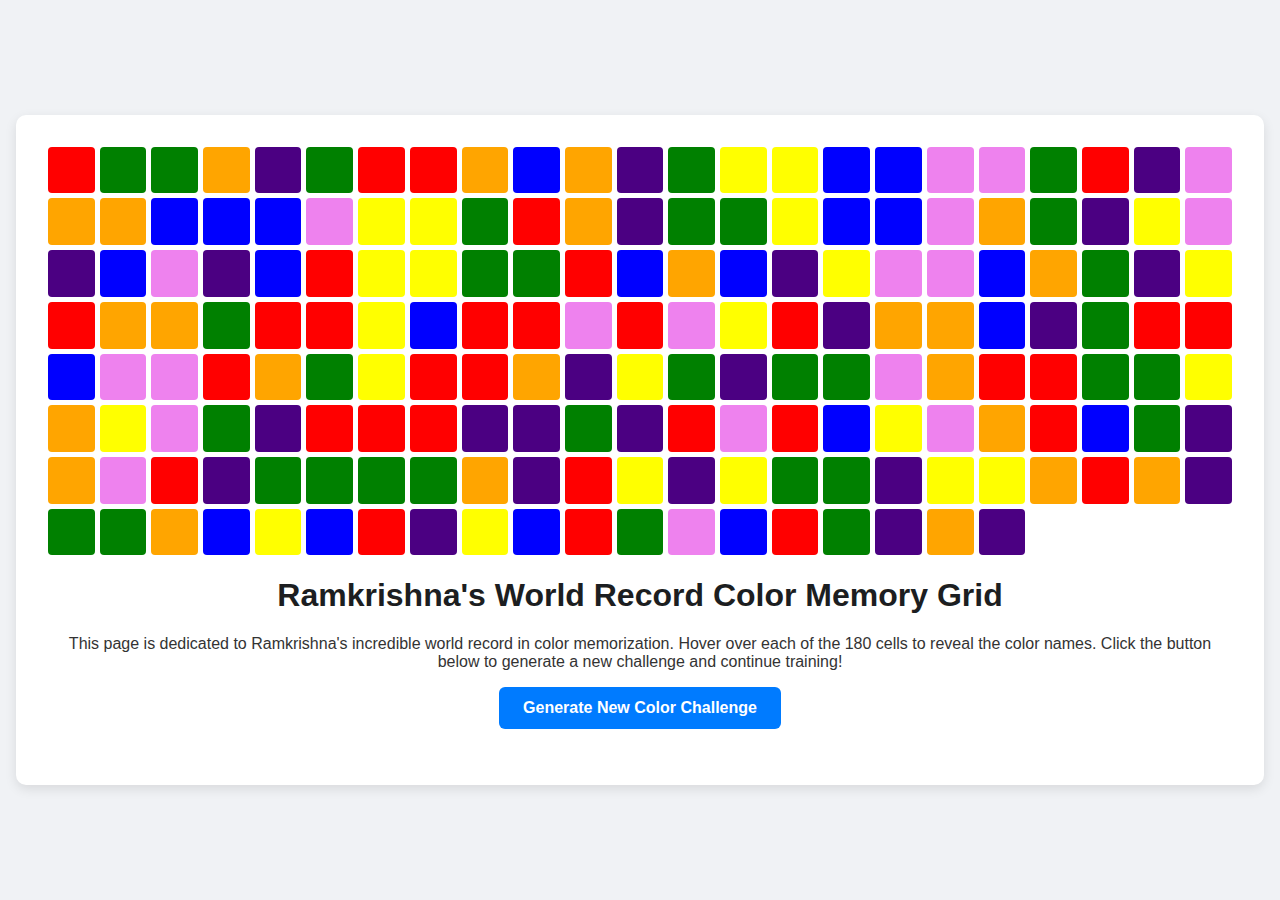
<file: randomColors.html>
<!DOCTYPE html>
<html lang="en">
<head>
    <meta charset="UTF-8">
    <meta name="viewport" content="width=device-width, initial-scale=1.0">
    <title>Advanced Color Grid</title>

    <style>
        *, *::before, *::after {
            box-sizing: border-box;
        }

        body {
            font-family: -apple-system, BlinkMacSystemFont, "Segoe UI", Roboto, Helvetica, Arial, sans-serif;
            background-color: #f0f2f5;
            color: #333;
            display: flex;
            justify-content: center;
            align-items: center;
            min-height: 100vh;
            margin: 0;
            padding: 1rem;
        }

        main {
            text-align: center;
            background-color: #ffffff;
            padding: 2rem;
            border-radius: 10px;
            box-shadow: 0 4px 12px rgba(0, 0, 0, 0.1);
            width: 100%;
            /* max-width: 900px; */
        }

        h1 {
            color: #1c1e21;
        }

        /* Button Styling */
        #reorderBtn {
            padding: 12px 24px;
            font-size: 1rem;
            font-weight: bold;
            color: #fff;
            background-color: #007bff;
            border: none;
            border-radius: 6px;
            cursor: pointer;
            margin-bottom: 1.5rem;
            transition: background-color 0.2s ease, transform 0.1s ease;
        }

        #reorderBtn:hover {
            background-color: #0056b3;
        }

        #reorderBtn:active {
            transform: scale(0.98);
        }

        /* Responsive Grid Styling */
        #grid-container {
            display: grid;
            grid-template-columns: repeat(auto-fit, minmax(3.5vw, 1fr));
            gap: 5px;
            margin: 0 auto;
        }

        .grid-cell {
            aspect-ratio: 1 / 1;
            border-radius: 4px;
            transition: background-color 0.4s ease-in-out;
            /* The cursor indicates the cell is interactive on hover */
            cursor: help;
        }
    </style>
</head>
<body>

    <main>
         <div id="grid-container"></div>
        <h1>Ramkrishna's World Record Color Memory Grid</h1>
        <p>This page is dedicated to Ramkrishna's incredible world record in color memorization. Hover over each of the 180 cells to reveal the color names. Click the button below to generate a new challenge and continue training!</p>
        <button id="reorderBtn">Generate New Color Challenge</button>
       
    </main>

    <script>
        document.addEventListener('DOMContentLoaded', () => {
            const gridContainer = document.getElementById('grid-container');
            const reorderBtn = document.getElementById('reorderBtn');
            const totalCells = 180;
            
            // The color data is now an array of objects to store both name and hex code
            const baseColors = [
                { name: 'Red',    hex: '#FF0000' },
                { name: 'Orange', hex: '#FFA500' },
                { name: 'Yellow', hex: '#FFFF00' },
                { name: 'Green',  hex: '#008000' },
                { name: 'Blue',   hex: '#0000FF' },
                { name: 'Indigo', hex: '#4B0082' },
                { name: 'Violet', hex: '#EE82EE' }
            ];

            /**
             * Creates the initial grid of 180 empty cells. Runs only once.
             */
            function initializeGrid() {
                gridContainer.innerHTML = ''; 
                for (let i = 0; i < totalCells; i++) {
                    const cell = document.createElement('div');
                    cell.classList.add('grid-cell');
                    gridContainer.appendChild(cell);
                }
            }

            /**
             * Updates the grid. For each cell, it picks a random color from the base colors
             * and sets both its background color and its hover title.
             */
            function updateGridColors() {
                const cells = gridContainer.querySelectorAll('.grid-cell');

                cells.forEach((cell,i) => {
                    // 1. Pick a random color object from the baseColors array
                    const randomColor = baseColors[Math.floor(Math.random() * baseColors.length)];

                    // 2. Set the background color of the cell using the 'hex' property
                    cell.style.backgroundColor = randomColor.hex;
                    // cell.innerText = i+1;

                    // 3. Set the 'title' attribute for the hover tooltip using the 'name' property
                    cell.title = randomColor.name;
                });
            }

            // --- INITIALIZATION ---
            
            // 1. Create the grid structure
            initializeGrid();
            
            // 2. Populate it with the first set of fully random colors
            updateGridColors();

            // 3. Add event listener to the button to re-randomize colors on click
            reorderBtn.addEventListener('click', updateGridColors);
        });
    </script>

</body>
</html>
</file>
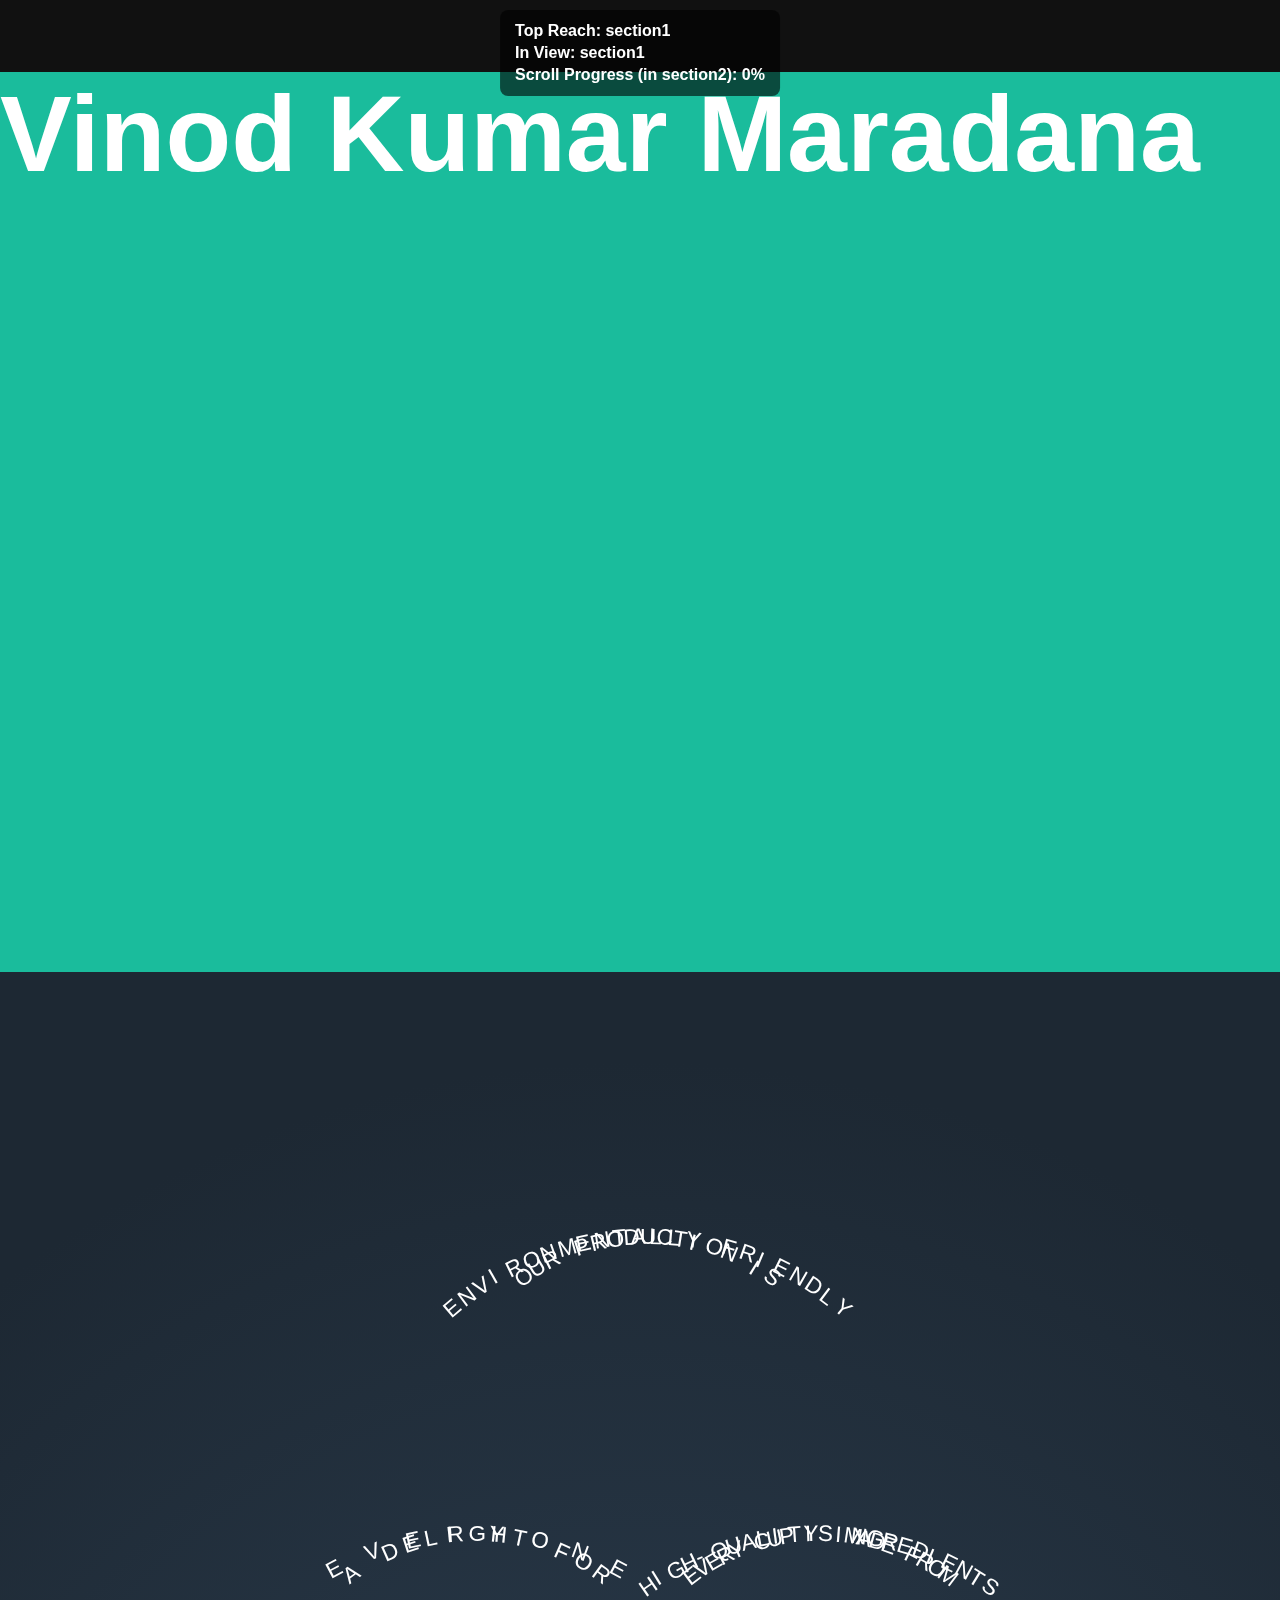
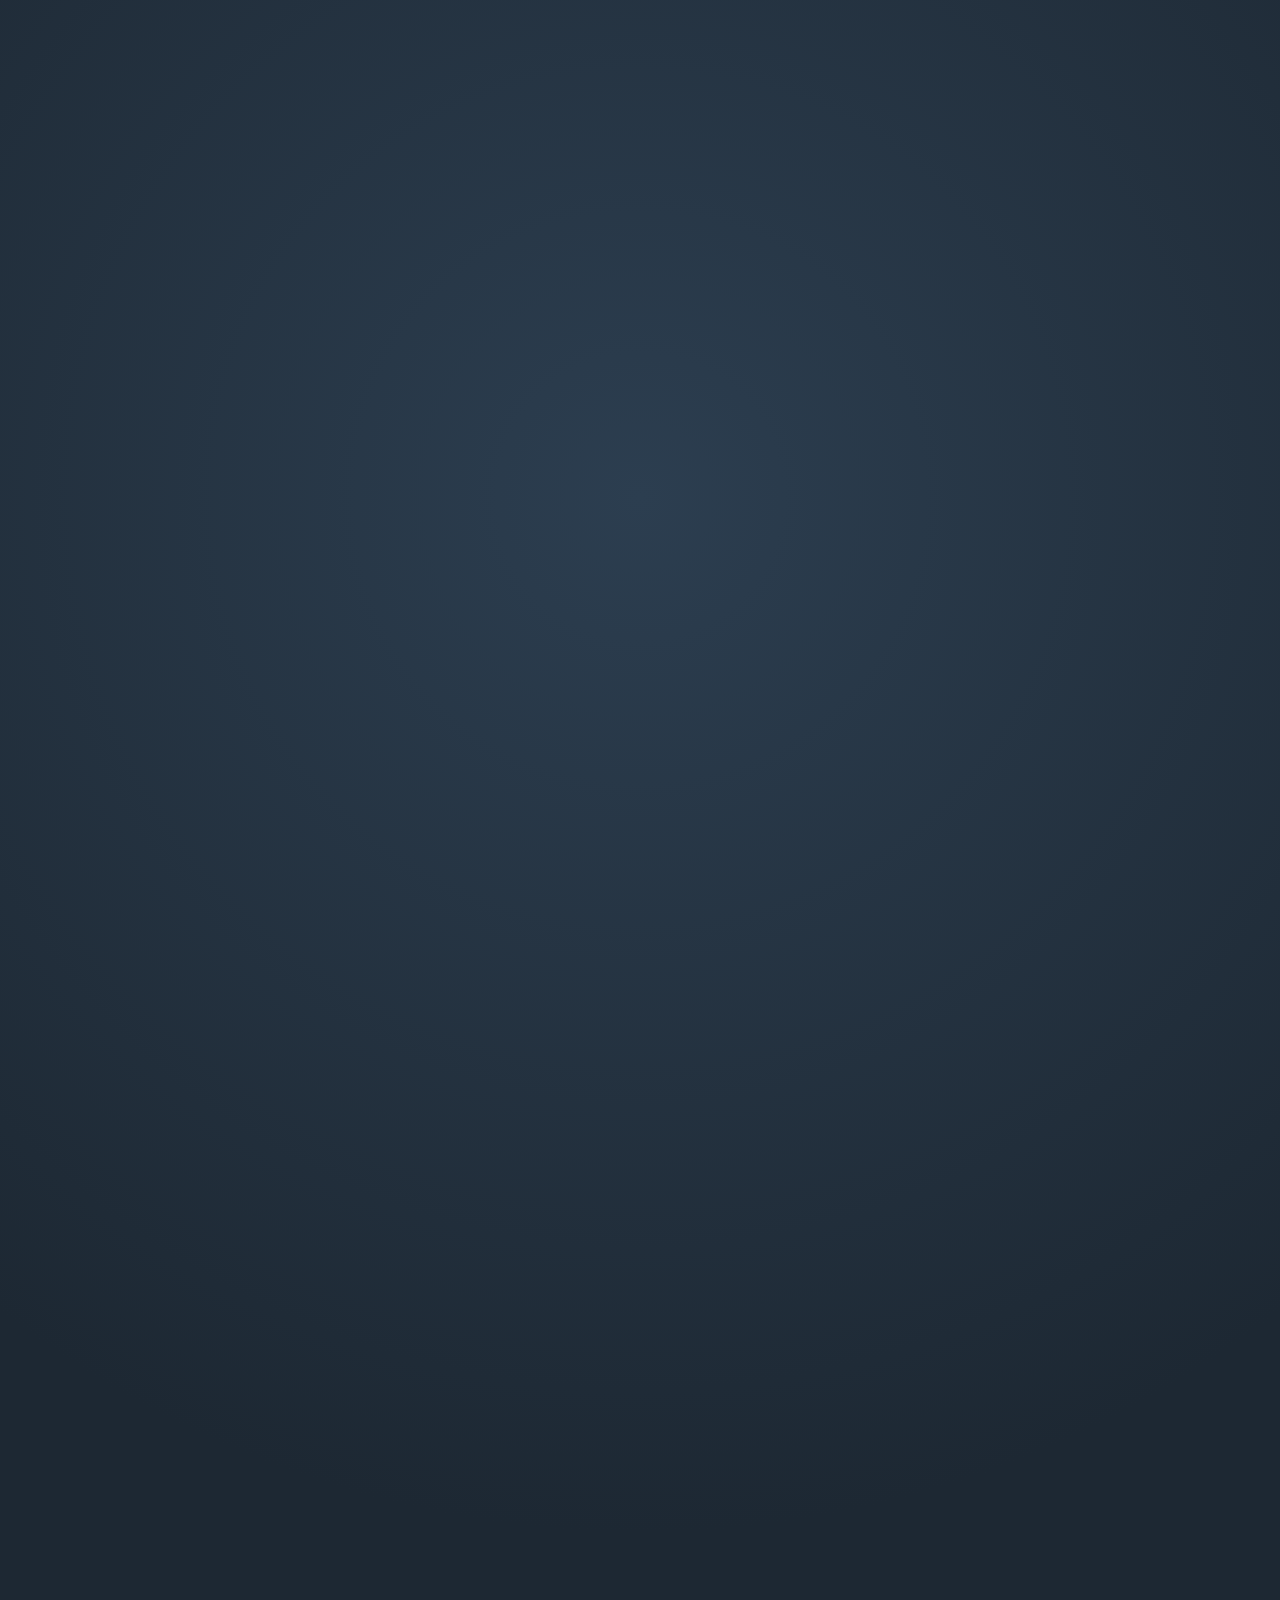
<file: textScroll.html>
<!DOCTYPE html>
<html lang="en">
<head>
<meta charset="UTF-8" />
<meta name="viewport" content="width=device-width, initial-scale=1" />
<title>Sections with Scroll-Based Text Wheel</title>
<style>
  html, body {
    margin: 0; padding: 0; height: 100%; width: 100%;
    font-family: Arial, sans-serif;
    background-color: #111; /* Added a dark background for better contrast */
    color: white;
  }
  .section {
    height: 100vh;
    width: 100vw;
    position: relative; /* Needed for child positioning */
  }
  .section1 { background-color: #1abc9c; }
  /* Make section2 taller to provide a scroll area for the animation */
  .section2 {
    background-image: radial-gradient(
      circle at center, #2c3e50, #1d2833 80%
    );
    height: 250vh;
  }
  .section3 { background-color: #9b59b6; }
  .section4 { background-color: #e67e22; }
  .section5 { background-color: #e74c3c; }

  /* Fixed labels container for debugging scroll */
  #labels {
    position: fixed;
    top: 10px;
    left: 50%;
    transform: translateX(-50%);
    background: rgba(0,0,0,0.6);
    color: white;
    padding: 8px 15px;
    border-radius: 8px;
    font-size: 16px;
    z-index: 1000;
    user-select: none;
    font-weight: bold;
    width: max-content;
  }
  #labels > div {
    margin: 4px 0;
  }
  
  /* --- STYLES FOR THE TEXT WHEEL ANIMATION --- */

  /* The sticky container that holds our animation canvas */
  #textScroll{
    position: sticky;
    top: 0;
    width: 100%;
    height: 100vh; /* Make it take up the full screen */
    display: flex;
    justify-content: center;
    align-items: center;
    overflow: hidden; /* Crucial: hide text that rotates out of view */
  }
  
  /* The main element that we will rotate on scroll */
  #wheel-container {
    position: relative;
    width: 90vmin;  /* Use viewport units for responsiveness */
    height: 90vmin;
    transform-origin: center center;
    font-weight: 500;
    text-transform: uppercase;
    /* transition for smoother stopping */
    transition: transform 0.2s ease-out;
  }

  /* Container for each of the three main text groups */
  .text-block {
    position: absolute;
    top: 50%;
    left: 50%;
    transform-origin: center center;
    /* JS will set the transform to position these in a circle */
  }

  /* Each line of curved text within a text-block */
  .curved-text {
    position: absolute;
    transform: translate(-50%, -50%);
    font-size: 2.5vmin; /* Responsive font size */
  }
  
  /* Each individual character */
  .char {
    position: absolute;
    left: 50%;
    /* transform-origin will be set by JS to create the arc */
  }
  .text{
    font-size: calc(7vw + 2vh);
  }

</style>
</head>
<body>

<div id="labels">
  <div>Top Reach: <span id="topReachLabel">None</span></div>
  <div>In View: <span id="inViewLabel">None</span></div>
  <div>Scroll Progress (in section2): <span id="progressLabel">0</span>%</div>
</div>

<section class="section section1" id="section1"> 
  <h1 class="text">
    Vinod Kumar Maradana
  </h1>
</section>

<section class="section section2" id="section2">
    <!-- This is the sticky container for our animation -->
    <div id="textScroll">
        <!-- This is the element that will rotate -->
        <div id="wheel-container">
            <!-- The three text blocks will be dynamically generated here by JavaScript -->
        </div>
    </div>
</section>

<section class="section section3" id="section3">
 
</section>
<section class="section section4" id="section4"></section>
<section class="section section5" id="section5"></section>

<script>
  // This script is for the debug labels at the top
  const sections = document.querySelectorAll('.section');
  const topReachLabel = document.getElementById('topReachLabel');
  const inViewLabel = document.getElementById('inViewLabel');
  const progressLabel = document.getElementById('progressLabel');

  function getTopReachSection() {
    let topSection = null;
    let minDistance = window.innerHeight;

    sections.forEach(section => {
      const rect = section.getBoundingClientRect();
      const distanceFromTop = Math.abs(rect.top);
      if (distanceFromTop < minDistance && rect.top <= window.innerHeight) {
        minDistance = distanceFromTop;
        topSection = section;
      }
    });
    return topSection;
  }

  function getVisibleSections() {
    const visibleSections = [];
    sections.forEach(section => {
      const rect = section.getBoundingClientRect();
      if (rect.bottom > 0 && rect.top < window.innerHeight) {
        visibleSections.push(section);
      }
    });
    return visibleSections;
  }

  function updateLabels() {
    const topSection = getTopReachSection();
    topReachLabel.textContent = topSection ? topSection.id : 'None';

    const visibleSections = getVisibleSections();
    inViewLabel.textContent = visibleSections.length > 0 ? visibleSections.map(s => s.id).join(', ') : 'None';
  }

  window.addEventListener('scroll', updateLabels);
  window.addEventListener('resize', updateLabels);
  updateLabels();
</script>


<script>
    // --- SCRIPT FOR THE TEXT WHEEL ANIMATION ---
    
    document.addEventListener('DOMContentLoaded', () => {
        const wheelContainer = document.getElementById('wheel-container');
        const section2 = document.getElementById('section2');

        // Configuration for our three text blocks
        const wheelConfig = [
            {
                angle: 0,
                lines: [
                    { text: "Our production is", radius: 10, charAngle: 4.5 },
                    { text: "environmentally friendly", radius: 14, charAngle: 3.5 }
                ]
            },
            {
                angle: 120,
                lines: [
                    { text: "Every cup is made from", radius: 10, charAngle: 3.5 },
                    { text: "high-quality ingredients", radius: 14, charAngle: 3 }
                ]
            },
            {
                angle: 240,
                lines: [
                    { text: "A delight for", radius: 10, charAngle: 6 },
                    { text: "everyone", radius: 14, charAngle: 8 }
                ]
            }
        ];

        /**
         * Creates a line of curved text and appends it to a parent element.
         * @param {string} text - The text to display.
         * @param {number} radius - The radius of the curve in 'em' units.
         * @param {number} charAngle - The degrees of separation between each character.
         * @returns {HTMLElement} - The created DOM element for the curved text line.
         */
        function createCurvedText(text, radius, charAngle) {
            const container = document.createElement('div');
            container.className = 'curved-text';

            const totalAngle = (text.length - 1) * charAngle;
            const startAngle = -totalAngle / 2;

            text.split('').forEach((char, index) => {
                const charSpan = document.createElement('span');
                charSpan.className = 'char';
                charSpan.innerText = char === ' ' ? '\u00A0' : char; // Use non-breaking space
                
                const rotation = startAngle + index * charAngle;
                
                charSpan.style.transform = `rotate(${rotation}deg)`;
                // The 'transform-origin' is the key to creating the arc effect.
                charSpan.style.transformOrigin = `center ${radius}em`;
                
                container.appendChild(charSpan);
            });
            return container;
        }

        /**
         * Sets up the entire wheel by creating and positioning all text blocks.
         */
        function setupWheel() {
            // The distance to push each text block out from the center
            const blockOffset = '22vmin'; 

            wheelConfig.forEach(blockData => {
                const textBlock = document.createElement('div');
                textBlock.className = 'text-block';
                
                // Position each block in a circle (0, 120, 240 degrees)
                // We use rotate() to set the angle, then translateY() to push it outwards.
                // A second rotate() straightens the text block itself.
                textBlock.style.transform = `rotate(${blockData.angle}deg) translateY(-${blockOffset}) rotate(-${blockData.angle}deg)`;

                blockData.lines.forEach(line => {
                    const curvedLine = createCurvedText(line.text, line.radius, line.charAngle);
                    textBlock.appendChild(curvedLine);
                });

                wheelContainer.appendChild(textBlock);
            });
        }

        /**
         * Handles the scroll event to animate the wheel.
         */
        function handleScroll() {
            const rect = section2.getBoundingClientRect();

            // We only want to animate when section2 is in the viewport
            if (rect.bottom < 0 || rect.top > window.innerHeight) {
                return;
            }

            // Calculate how far we've scrolled through section2.
            // The total scrollable distance for the animation is the section's height minus one viewport height.
            const scrollableDist = section2.clientHeight - window.innerHeight;
            const progress = -rect.top / scrollableDist;

            // Clamp progress between 0 and 1
            const clampedProgress = Math.max(0, Math.min(1, progress));
            
            // Update the debug label
            progressLabel.textContent = (clampedProgress * 100).toFixed(1);

            // Animate the wheel's rotation based on scroll progress.
            // We rotate by -120 degrees to bring the second item to the top.
            // You can change this value for a faster or slower rotation.
            const totalRotation = -120;
            const currentRotation = clampedProgress * totalRotation;

            wheelContainer.style.transform = `rotate(${currentRotation}deg)`;
        }

        // Initialize and add event listener
        setupWheel();
        window.addEventListener('scroll', handleScroll, { passive: true });
    });
</script>

</body>
</html>
</file>
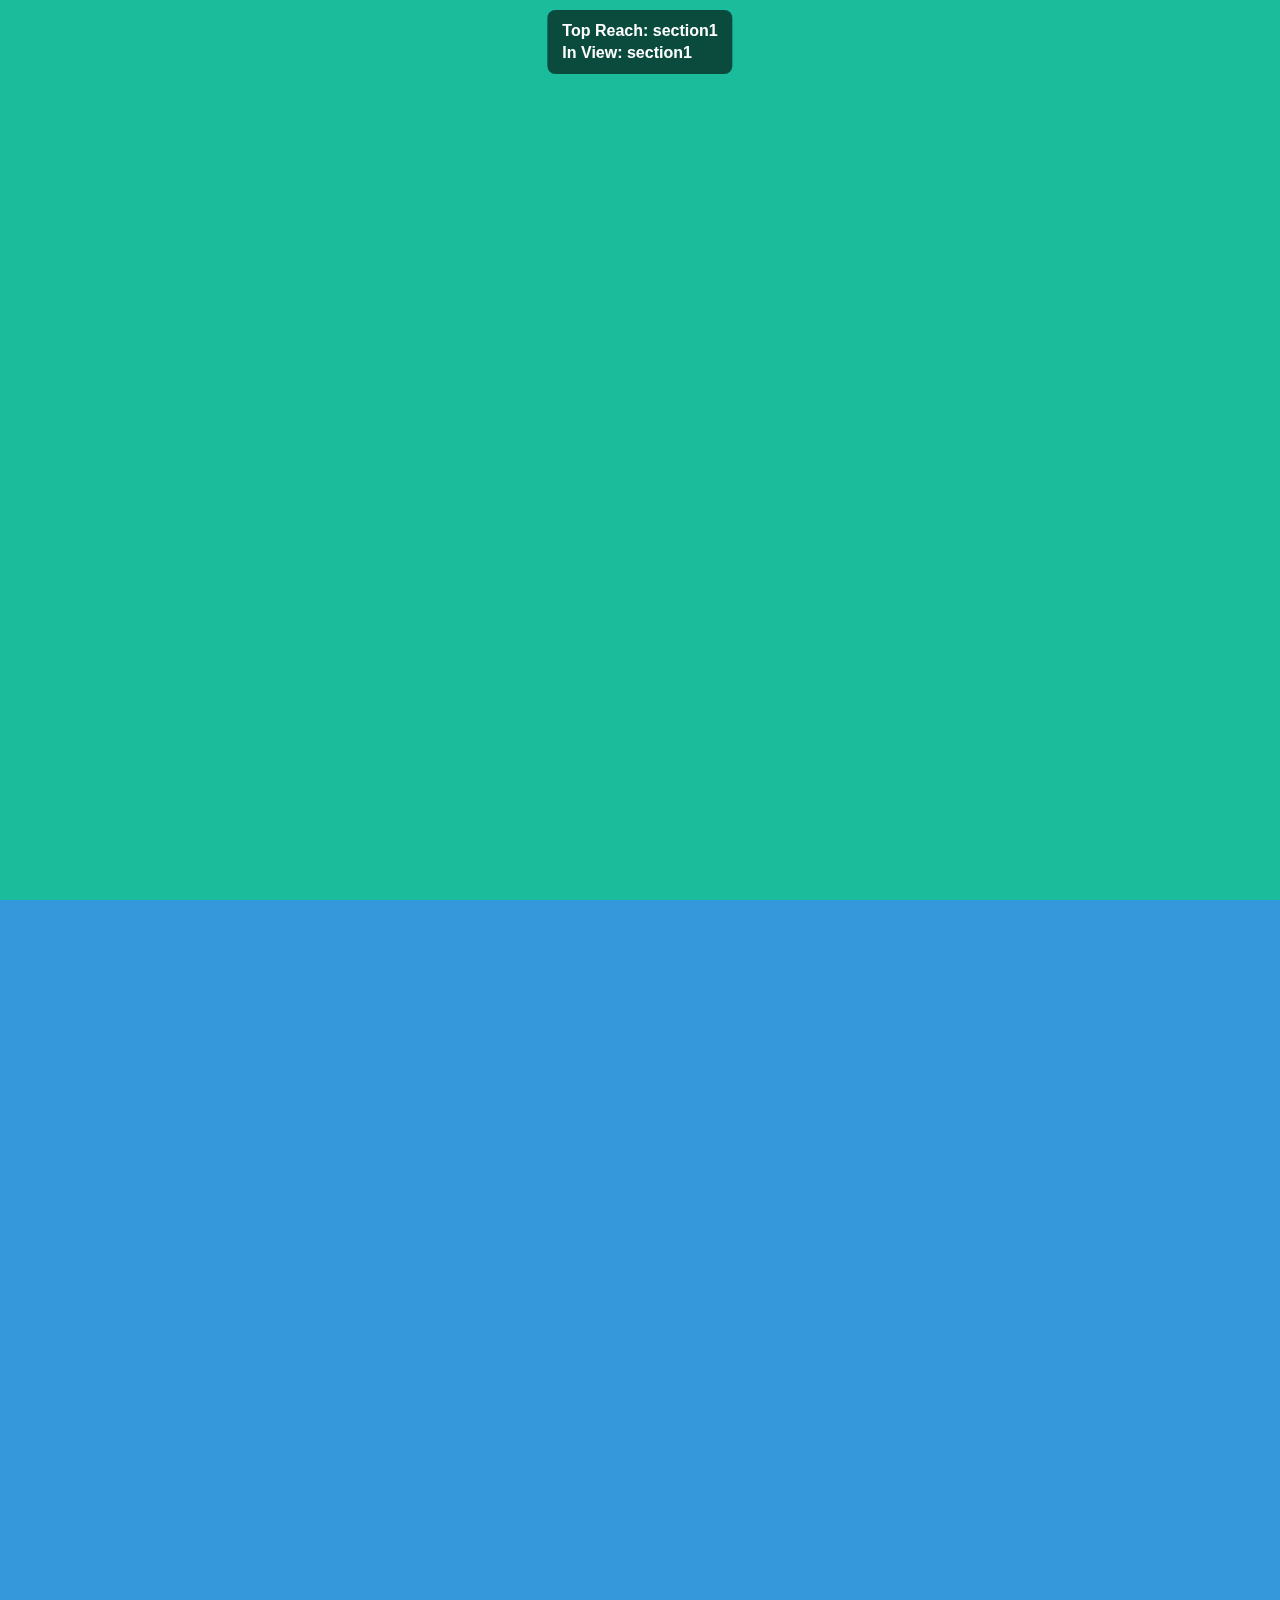
<file: viewport.html>
<!DOCTYPE html>
<html lang="en">
<head>
<meta charset="UTF-8" />
<meta name="viewport" content="width=device-width, initial-scale=1" />
<title>Sections with Scroll Labels</title>
<style>
  html, body {
    margin: 0; padding: 0; height: 100%; width: 100%;
    font-family: Arial, sans-serif;
  }
  .section {
    height: 100vh;
    width: 100vw;
  }
  .section1 { background-color: #1abc9c; }
  .section2 { background-color: #3498db; }
  .section3 { background-color: #9b59b6; }
  .section4 { background-color: #e67e22; }
  .section5 { background-color: #e74c3c; }

  /* Fixed labels container */
  #labels {
    position: fixed;
    top: 10px;
    left: 50%;
    transform: translateX(-50%);
    background: rgba(0,0,0,0.6);
    color: white;
    padding: 8px 15px;
    border-radius: 8px;
    font-size: 16px;
    z-index: 1000;
    user-select: none;
    font-weight: bold;
    width: max-content;
  }
  #labels > div {
    margin: 4px 0;
  }
</style>
</head>
<body>

<div id="labels">
  <div>Top Reach: <span id="topReachLabel">None</span></div>
  <div>In View: <span id="inViewLabel">None</span></div>
</div>

<section class="section section1" id="section1"></section>
<section class="section section2" id="section2"></section>
<section class="section section3" id="section3"></section>
<section class="section section4" id="section4"></section>
<section class="section section5" id="section5"></section>

<script>
  const sections = document.querySelectorAll('.section');
  const topReachLabel = document.getElementById('topReachLabel');
  const inViewLabel = document.getElementById('inViewLabel');

  // Function to check which section is at top of viewport
  function getTopReachSection() {
    let topSection = null;
    let minDistance = window.innerHeight;

    sections.forEach(section => {
      const rect = section.getBoundingClientRect();
      const distanceFromTop = Math.abs(rect.top);
      if (distanceFromTop < minDistance && rect.top <= window.innerHeight) {
        minDistance = distanceFromTop;
        topSection = section;
      }
    });
    return topSection;
  }

  // Function to check which sections are visible in viewport (even partially)
  function getVisibleSections() {
    const visibleSections = [];
    sections.forEach(section => {
      const rect = section.getBoundingClientRect();
      // Check if section is at least partially visible vertically and horizontally (width always full)
      if (rect.bottom > 0 && rect.top < window.innerHeight) {
        visibleSections.push(section);
      }
    });
    return visibleSections;
  }

  function updateLabels() {
    const topSection = getTopReachSection();
    topReachLabel.textContent = topSection ? topSection.id : 'None';

    const visibleSections = getVisibleSections();
    if (visibleSections.length === 0) {
      inViewLabel.textContent = 'None';
    } else if (visibleSections.length === 1) {
      inViewLabel.textContent = visibleSections[0].id;
    } else {
      // Multiple visible sections: show comma separated ids
      inViewLabel.textContent = visibleSections.map(s => s.id).join(', ');
    }
  }

  window.addEventListener('scroll', updateLabels);
  window.addEventListener('resize', updateLabels);

  // Initial call on page load
  updateLabels();
</script>

</body>
</html>
</file>
